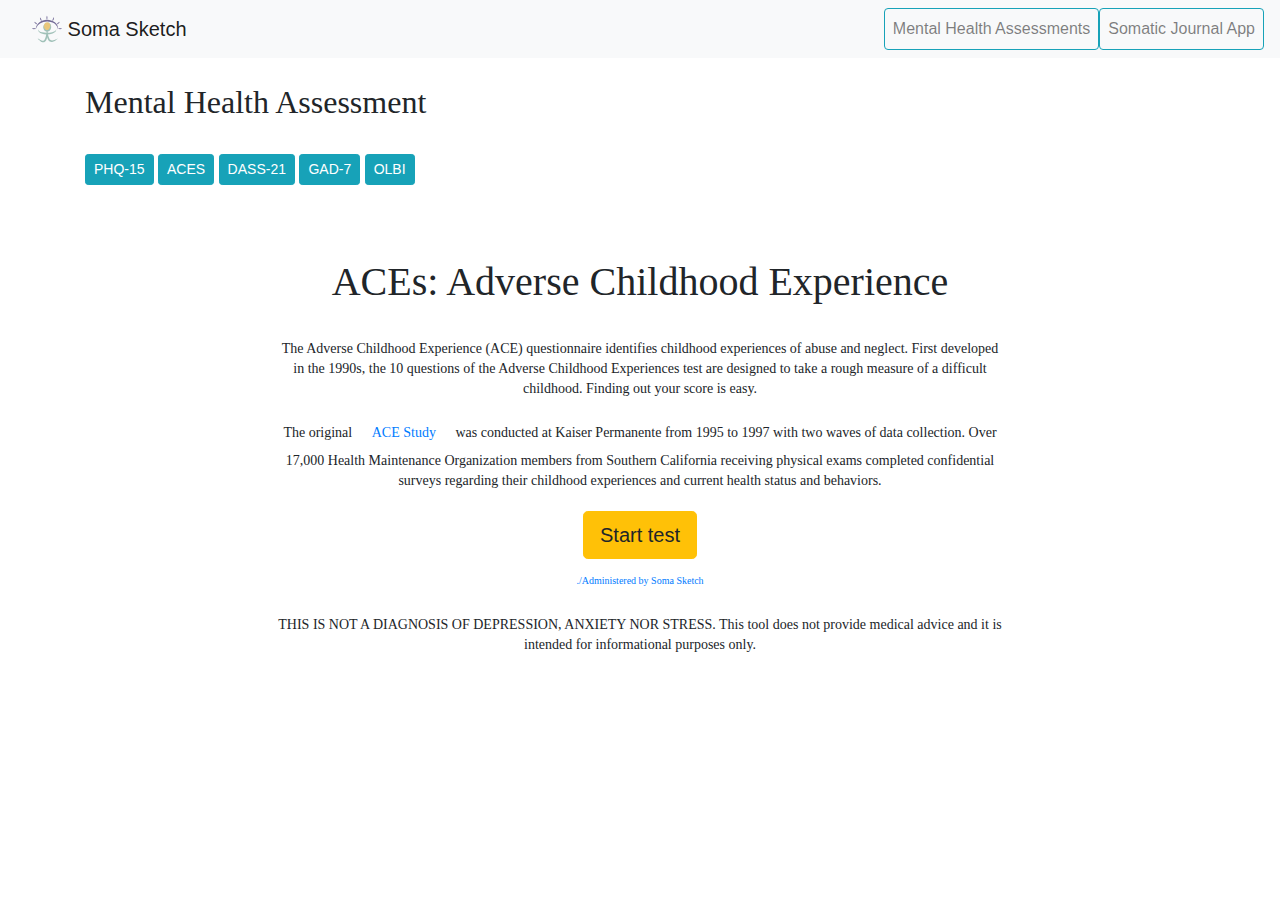
<file: components/aces.html>
<!DOCTYPE html>
<html lang="en">

<head>
    <meta charset="UTF-8">
    <meta name="viewport" content="width=device-width, initial-scale=1.0">
    <meta http-equiv="X-UA-Compatible" content="ie=edge">
    <title>ACEs: Adverse Childhood Events</title>
    <link rel="stylesheet" type="text/css" href="../css/exampleStyles.css">
    <link rel="stylesheet" href="https://stackpath.bootstrapcdn.com/bootstrap/4.3.1/css/bootstrap.min.css">
    <script src="https://ajax.googleapis.com/ajax/libs/jquery/3.4.1/jquery.min.js"></script>
</head>

<body>
    <nav class="navbar sticky-top navbar-expand-lg navbar-light bg-light">
        <a class = "navbar-brand" id = "somaSketchLogo" href="../index.html">
            <img src="../img/somasketch_logo.svg" alt="Soma Sketch Logo" width = "30" height = "30" class = "d-inline-block align-top">
            Soma Sketch</a>
        <button class = "navbar-toggler" type ="button" data-toggle="collapse" data-target="#navbarPrimary">
            <span class = "navbar-toggler-icon"></span>
        </button>
        
        <div class="collapse navbar-collapse" role="navigation" id = "navbarPrimary">        
            
            <!-- Collect the nav links, forms, and other content for toggling -->
            <ul class="navbar-nav ml-auto mt-2 mt-lg-0">
                <li class = "nav-item">
                    <a  class ="nav-link btn btn-outline-info"href="assessments.html">Mental Health Assessments</a> 
                </li>        
                <li class = "nav-item">
                    <a  class ="nav-link btn btn-outline-info"href="canvas.html">Somatic Journal App</a> 
                </li>                 
            </ul>
        <!-- /.navbar-collapse -->
        </div>
    </nav>
    <div class="container">
        <div id="home" class="flex-center flex-column justify-content-end">
            <h2>Mental Health Assessment</h2>
            <a class = "btn btn-info btn-sm" href="phq15.html">PHQ-15</a>
            <a class = "btn btn-info btn-sm" href="aces.html">ACES</a>
            <a class = "btn btn-info btn-sm" href="dass21.html">DASS-21</a>
            <a class = "btn btn-info btn-sm" href="gad7.html">GAD-7</a>
            <a class = "btn btn-info btn-sm" href="oldenberg.html">OLBI</a>
        </div>
    </div>
    <div class="container">
    

        <div class="row" id="initialScreen">

            <div class="col-2"></div>

            <div class="col-8 mt-5 mb-5">

                <h1>ACEs: Adverse Childhood Experience</h1>

                <p>
                    The Adverse Childhood Experience (ACE) questionnaire identifies childhood experiences of abuse and neglect. First developed in the 1990s, the 10 questions of the Adverse Childhood Experiences test are designed to take a rough measure of a difficult childhood. Finding out your score is easy.
                </p>

                <p>The original <a href="https://www.cdc.gov/violenceprevention/childabuseandneglect/acestudy/index.html?CDC_AA_refVal=https%3A%2F%2Fwww.cdc.gov%2Fviolenceprevention%2Facestudy%2Findex.html">ACE Study</a> was conducted at Kaiser Permanente from 1995 to 1997 with two waves of data collection. Over 17,000 Health Maintenance Organization members from Southern California receiving physical exams completed confidential surveys regarding their childhood experiences and current health status and behaviors.</p>

                <div class="btn btn-warning btn-lg mt-1 mb-1" id="startButton">Start test</div>
                <p style="font-size:10px;">
                    <a href="mailto:info@somasketch.com" id="signature">./Administered by Soma Sketch</a>
                </p>

                <p>
                    <span id=colour_red>THIS IS NOT A DIAGNOSIS OF DEPRESSION, ANXIETY NOR STRESS. This tool does not
                        provide medical advice and it is intended for informational purposes only</span>.
                </p>

            </div>

            <div class="col-2"></div>

        </div>

        <div class = "row" id = "quiz">
                <header>
                        <div id = "testName">Adverse Childhood Experiences Assessment (ACEs)</div>
                    </header>
                <div class="col-2"></div>
                
                <div class="col-8 mt-5 mb-5">
    
                    <h2>Before your 18th birthday, did a parent or other adult in the household often or very often…</h2>
                    <p></p>
                    <p></p>
                    <h2 class = "response mb-3"  id = "showQuestion">questions</h2>
                    
                    <div class = "row">
                    
                            <button class="button"  id = "r0">No</button>
                            <button class="button"  id = "r1">Yes</button>
                        
                    </div>
                    <div id="hud">
                            <div id="hud-item">
                                <p id="progressText" class="hud-prefix">
                                Question
                                </p>
                                <div id="progressBar">
                                <div id="progressBarFull"></div>
                                </div>
                            </div>
                        </div>
                        <div class = "row">
                                <ul class="pager">
                                    <a href="#" id = "previous" class = "previous">&laquo;Previous</a>
                                    <a href="#" id = "next" class = "next">&raquo;Next</a>
                                </ul>
                        </div>
                </div>
                <div class="col-2"></div>
        
            </div>
            
            <div class = "row" id = "final_result">
                    <header>
                            <div id = "testName">Adverse Childhood Experiences Assessment (ACES)</div>
                        </header>
                <div class="col-2"></div>
    
                <div class="col-8 mt-5 mb-5">
    
                    <h1>Your ACEs score is </h1>
                    <h1 id = "finalScore">score</h1>
                    <button type ="button" class = "btn-warning" id ="restart">Restart</button>
                    <button type ="button" class = "btn-primary" id ="home">Home</button>
                </div>
    
                <div class="col-2"></div>
            </div>
            
            
        </div>

        <script src="Aces_code.js"></script>
</body>

</html>
</file>
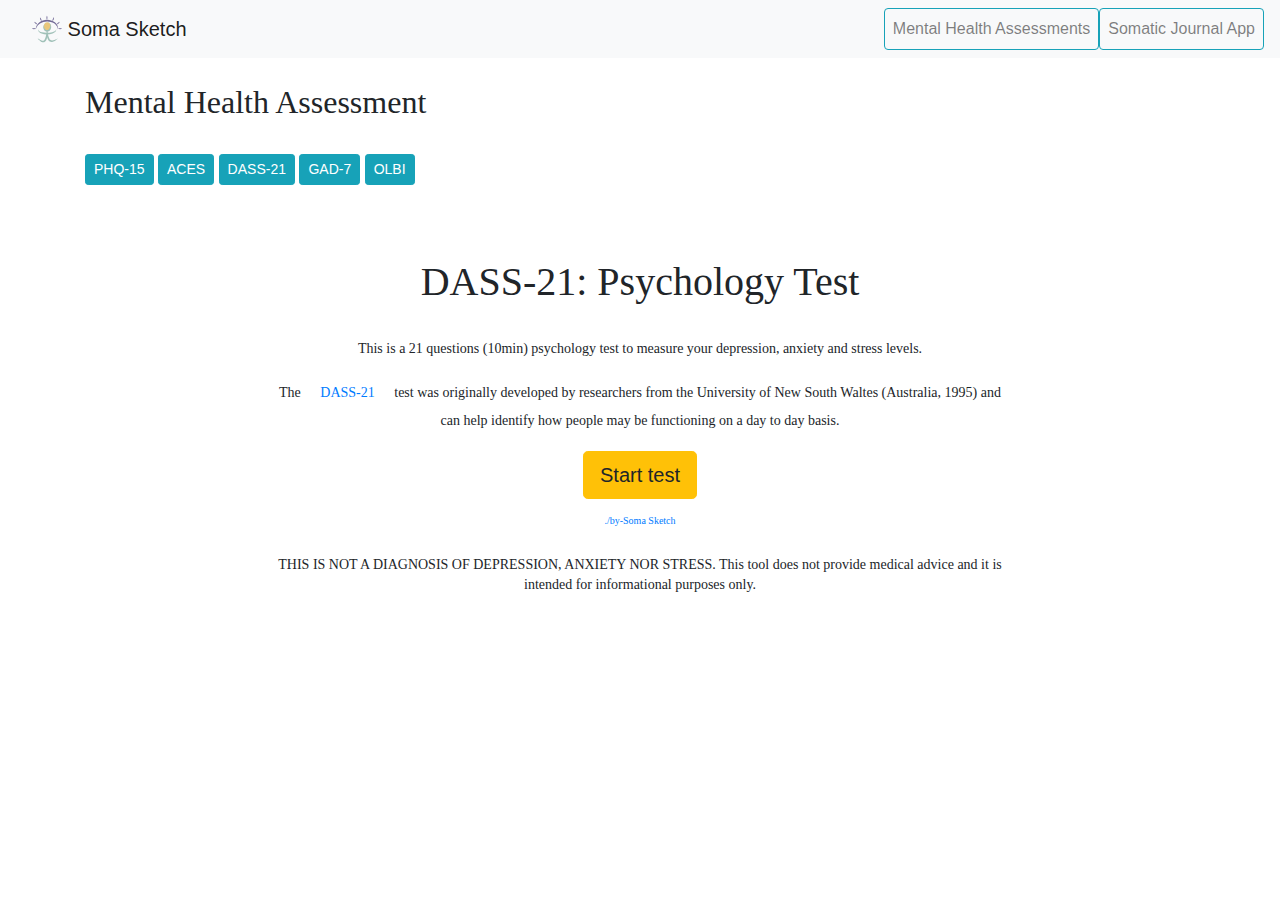
<file: components/dass21.html>
<!DOCTYPE html>
<html lang="en">

<head>
    <meta charset="UTF-8">
    <meta name="viewport" content="width=device-width, initial-scale=1.0">
    <meta http-equiv="X-UA-Compatible" content="ie=edge">
    <title>DASS 21 Psychology test administered by Soma Sketch</title>
      <link rel="stylesheet" type="text/css" href="../css/exampleStyles.css">
    <link rel="stylesheet" href="https://stackpath.bootstrapcdn.com/bootstrap/4.3.1/css/bootstrap.min.css">
    <script src="https://ajax.googleapis.com/ajax/libs/jquery/3.4.1/jquery.min.js"></script>
</head>

<body>
    <nav class="navbar sticky-top navbar-expand-lg navbar-light bg-light">
        <a class = "navbar-brand" id = "somaSketchLogo" href="../index.html">
            <img src="../img/somasketch_logo.svg" alt="Soma Sketch Logo" width = "30" height = "30" class = "d-inline-block align-top">
            Soma Sketch</a>
        <button class = "navbar-toggler" type ="button" data-toggle="collapse" data-target="#navbarPrimary">
            <span class = "navbar-toggler-icon"></span>
        </button>
        
        <div class="collapse navbar-collapse" role="navigation" id = "navbarPrimary">        
            
            <!-- Collect the nav links, forms, and other content for toggling -->
            <ul class="navbar-nav ml-auto mt-2 mt-lg-0">
                <li class = "nav-item">
                    <a  class ="nav-link btn btn-outline-info"href="assessments.html">Mental Health Assessments</a> 
                </li>        
                <li class = "nav-item">
                    <a  class ="nav-link btn btn-outline-info"href="canvas.html">Somatic Journal App</a> 
                </li>                     
            </ul>
        <!-- /.navbar-collapse -->
        </div>
    </nav>
    <div class="container">
        <div id="home" class="flex-center flex-column justify-content-end">
            <h2>Mental Health Assessment</h2>
            <a class = "btn btn-info btn-sm" href="phq15.html">PHQ-15</a>
            <a class = "btn btn-info btn-sm" href="aces.html">ACES</a>
            <a class = "btn btn-info btn-sm" href="dass21.html">DASS-21</a>
            <a class = "btn btn-info btn-sm" href="gad7.html">GAD-7</a>
            <a class = "btn btn-info btn-sm" href="oldenberg.html">OLBI</a>
        </div>
    </div>
    <div class="container">

        <div class="row" id="initialScreen">

            <div class="col-2"></div>

            <div class="col-8 mt-5 mb-5">

                <h1>DASS-21: Psychology Test</h1>

                <p>
                    This is a 21 questions (10min) psychology test to measure your depression, anxiety and stress levels.
                </p>

                <p>The <a href="https://en.wikipedia.org/wiki/DASS_(psychology)">DASS-21</a> test was originally developed by researchers from the University of New South Waltes (Australia, 1995) and can help identify how people may be functioning on a day to day basis. </p>

                <div class="btn btn-warning btn-lg mt-1 mb-1" id="start">Start test</div>
                <p style="font-size:10px;">
                    <a href="mailto:hello@somasketch.com" id="signature">./by-Soma Sketch</a>
                </p>

                <p>
                    <span id=colour_red>THIS IS NOT A DIAGNOSIS OF DEPRESSION, ANXIETY NOR STRESS. This tool does not
                        provide medical advice and it is intended for informational purposes only</span>.
                </p>

            </div>

            <div class="col-2"></div>

        </div>

        <div class="row" id="quiz">


                <header>
                        <div id = "testName">Depression, Anxiety and Stress Scales (DASS-21)</div>
                    </header>
            <div class="col-2"></div>

            <div class="col-8 mt-5 mb-5">
                <h2>In the past week...</h2>
                <h2 class="response mb-3" id="printquestion">questions</h2>
                <div class="row">
                    
                    
                    <button class="button" id="r0">did not apply to me</button>
                    <button class="button" id="r1">apply some of the time</button>
                    <button class="button" id="r2">apply good part of time</button>
                    <button class="button" id="r3">apply most of the time </button>
                    
                </div>
                <div id="hud">
                    <div id="hud-item">
                        <p id="progressText" class="hud-prefix">
                        Question
                        </p>
                        <div id="progressBar">
                        <div id="progressBarFull"></div>
                        </div>
                    </div>
                </div>
                <div class = "row">
                        <ul class="pager">
                            <a href="#" id = "previous" class = "previous">&laquo;Previous</a>
                            <a href="#" id = "next" class = "next">&raquo;Next</a>
                        </ul>
                </div>
            </div>
        </div>
            

            <div class="col-2"></div>

        </div>

        <div class="row" id="final_result">
                <header>
                        <div id = "testName">Depression, Anxiety and Stress Scales (DASS-21)</div>
                    </header>
            <div class="col-1"></div>

            <div class="col-10 mt-5">

                <h1>Results</h1>

                <div class="row">
                    <h5>Depression Scale:</h5>
                </div>

                <div class="row mb-2 justify-content-center">
                    <span class="border border-success" id="DNormal">Normal</span>
                    <span class="border border-warning" id="DMild">Mild</span>
                    <span class="border border-warning" id="DModerate">Moderate</span>
                    <span class="border border-danger" id="DSevere">Severe</span>
                    <span class="border border-danger" id="DExtreme">Extreme</span>
                </div>

                <div class="row">
                    <h5>Anxiety Scale:</h5>
                </div>

                <div class="row mb-2 justify-content-center">
                    <span class="border border-success" id="ANormal">Normal</span>
                    <span class="border border-warning" id="AMild">Mild</span>
                    <span class="border border-warning" id="AModerate">Moderate</span>
                    <span class="border border-danger" id="ASevere">Severe</span>
                    <span class="border border-danger" id="AExtreme">Extreme</span>
                </div>

                <div class="row">
                    <h5>Stress Scale:</h5>
                </div>
                <div class="row mb-2 justify-content-center">
                    <span class="border border-success" id="SNormal">Normal</span>
                    <span class="border border-warning" id="SMild">Mild</span>
                    <span class="border border-warning" id="SModerate">Moderate</span>
                    <span class="border border-danger" id="SSevere">Severe</span>
                    <span class="border border-danger" id="SExtreme">Extreme</span>
                </div>

                <div class="btn btn-primary btn-lg mt-3 mb-3" id="restart">Restart</div>
                <button type ="button" class = "btn-primary" id ="home">Home</button>

                <div class="col-1"></div>

            </div>

        </div>
        <script src="https://code.jquery.com/jquery-3.2.1.slim.min.js" integrity="sha384-KJ3o2DKtIkvYIK3UENzmM7KCkRr/rE9/Qpg6aAZGJwFDMVNA/GpGFF93hXpG5KkN" crossorigin="anonymous"></script>
        <script src="https://cdnjs.cloudflare.com/ajax/libs/popper.js/1.12.9/umd/popper.min.js" integrity="sha384-ApNbgh9B+Y1QKtv3Rn7W3mgPxhU9K/ScQsAP7hUibX39j7fakFPskvXusvfa0b4Q" crossorigin="anonymous"></script>
        <script src="https://maxcdn.bootstrapcdn.com/bootstrap/4.0.0/js/bootstrap.min.js" integrity="sha384-JZR6Spejh4U02d8jOt6vLEHfe/JQGiRRSQQxSfFWpi1MquVdAyjUar5+76PVCmYl" crossorigin="anonymous"></script>    
        <script src="dass_21_code.js"></script>
</body>

</html>
</file>
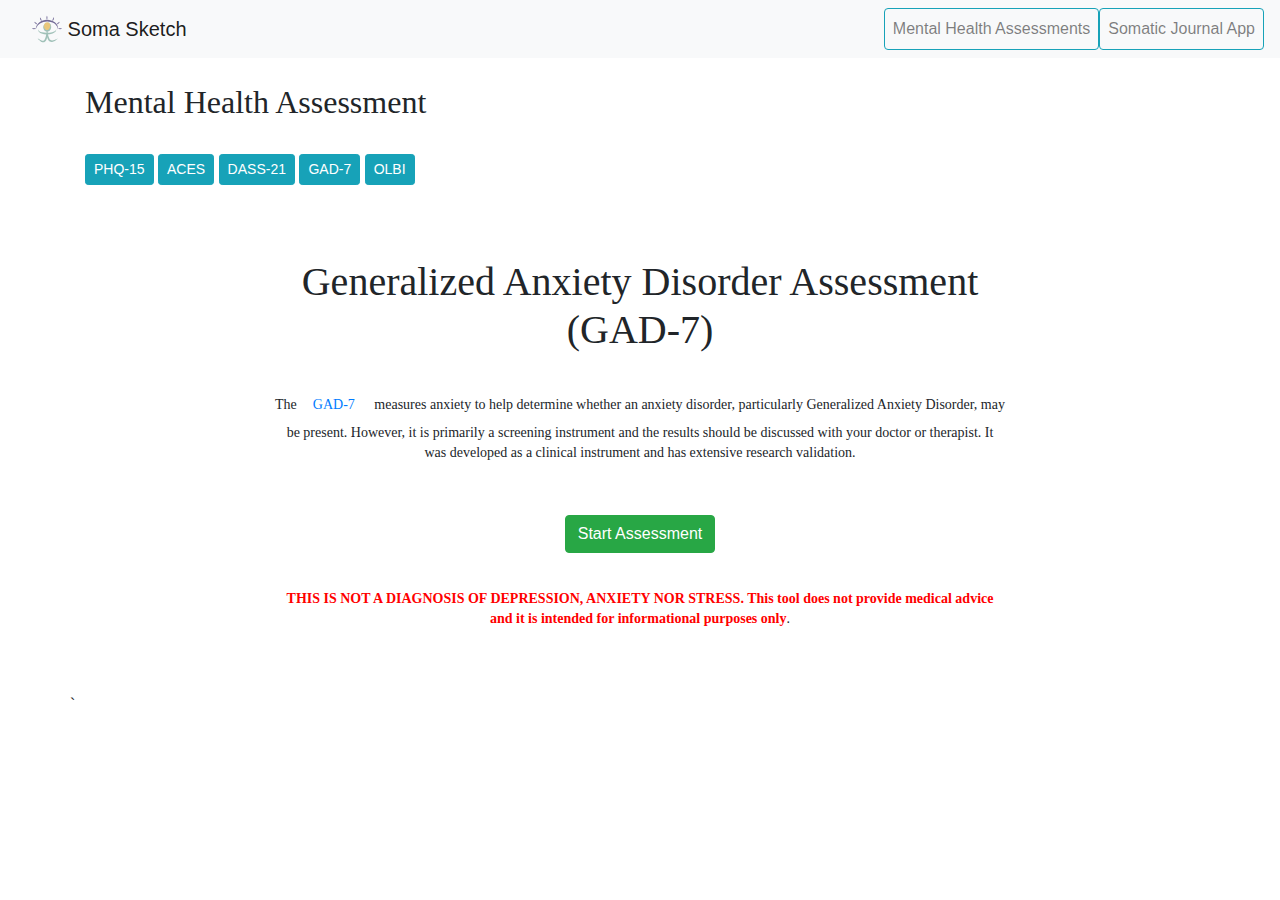
<file: components/gad7.html>
<!DOCTYPE html>
<html lang="en">
<head>
    <meta charset="UTF-8">
    <meta name="viewport" content="width=device-width, initial-scale=1.0">
    <meta http-equiv="X-UA-Compatible" content="ie=edge">
    <title>Test From Scratch</title>
    <link rel="stylesheet" type="text/css" href="../css/exampleStyles.css">
    <link rel="stylesheet" href="https://stackpath.bootstrapcdn.com/bootstrap/4.3.1/css/bootstrap.min.css">
    <script src="https://ajax.googleapis.com/ajax/libs/jquery/3.4.1/jquery.min.js"></script>
</head>

<body>
    <nav class="navbar sticky-top navbar-expand-lg navbar-light bg-light">
        <a class = "navbar-brand" id = "somaSketchLogo" href="../index.html">
            <img src="../img/somasketch_logo.svg" alt="Soma Sketch Logo" width = "30" height = "30" class = "d-inline-block align-top">
            Soma Sketch</a>
        <button class = "navbar-toggler" type ="button" data-toggle="collapse" data-target="#navbarPrimary">
            <span class = "navbar-toggler-icon"></span>
        </button>
        
        <div class="collapse navbar-collapse" role="navigation" id = "navbarPrimary">        
            
            <!-- Collect the nav links, forms, and other content for toggling -->
            <ul class="navbar-nav ml-auto mt-2 mt-lg-0">
                <li class = "nav-item">
                    <a  class ="nav-link btn btn-outline-info"href="assessments.html">Mental Health Assessments</a> 
                </li>        
                <li class = "nav-item">
                    <a  class ="nav-link btn btn-outline-info"href="canvas.html">Somatic Journal App</a> 
                </li>             
            </ul>
        <!-- /.navbar-collapse -->
        </div>
    </nav>
    <div class="container">
        <div id="home" class="flex-center flex-column justify-content-end">
            <h2>Mental Health Assessment</h2>
            <a class = "btn btn-info btn-sm" href="phq15.html">PHQ-15</a>
            <a class = "btn btn-info btn-sm" href="aces.html">ACES</a>
            <a class = "btn btn-info btn-sm" href="dass21.html">DASS-21</a>
            <a class = "btn btn-info btn-sm" href="gad7.html">GAD-7</a>
            <a class = "btn btn-info btn-sm" href="oldenberg.html">OLBI</a>
        </div>
    </div>
    <div class = "container">

        <div class = "row" id = "initialScreen">

            <div class="col-2"></div>

            <div class="col-8 mt-5 mb-5">

                <h1>Generalized Anxiety Disorder Assessment (GAD-7)</h1>

                <p>The<a href ="https://en.wikipedia.org/wiki/Generalized_Anxiety_Disorder_7"> GAD-7</a> measures anxiety to help 
                    determine whether an anxiety disorder, 
                    particularly Generalized Anxiety Disorder, may be present. 
                    However, it is primarily a screening instrument and the results 
                    should be discussed with your doctor or therapist. It was developed 
                    as a clinical instrument and has extensive research validation.
                </p>
                <p></p>
                <!-- <p><h2><strong>Directions: </strong>Over the last 2 weeks, how often have you been bothered by the following problems...</h2></p> -->
                <p>
                        <br>
                </p>
        
                <button type="button" class="btn btn btn-success" id = "startButton">Start Assessment</button>
                <p>
                    <br>
                   
                </p>
                
                <p>
                    <font color ="red"><strong>THIS IS NOT A DIAGNOSIS OF DEPRESSION, ANXIETY NOR STRESS. This tool does not provide medical advice and it is intended for informational purposes only</font></strong>.
                </p>
            
        
            </div>
             <div class="col-2"></div>
    `   </div>  

        <div class = "row" id = "quiz">
                <header>
                        <div id = "testName">Generalized Anxiety Disorder (GAD-7)</div>
                </header>
            <div class="col-2"></div>
            
            <div class="col-8 mt-5 mb-5">

                <h2>Over the last 2 weeks, how often have you been bothered by the following problems...</h2>
                <p></p>
                <p></p>
                <h2 class = "response mb-3"  id = "showQuestion">questions</h2>
                
                <div class = "row">
                    
                        <button class="button"  id = "r0">Not at all</button>
                        <button class="button"  id = "r1">Several days</button>
                        <button class="button"  id = "r2">More than half the days</button>
                        <button class="button"  id = "r3">Nearly everyday</button>
                    
                </div>
                <div id="hud">
                        <div id="hud-item">
                            <p id="progressText" class="hud-prefix">
                            Question
                            </p>
                            <div id="progressBar">
                            <div id="progressBarFull"></div>
                            </div>
                        </div>
                    </div>
                    <div class = "row">
                            <ul class="pager">
                                <a href="#" id = "previous" class = "previous">&laquo;Previous</a>
                                <a href="#" id = "next" class = "next">&raquo;Next</a>
                            </ul>
                    </div>
                </div>
            <div class="col-2"></div>
    
        </div>
        
        <div class = "row" id = "final_result">
                <header>
                        <div id = "testName">Generalized Anxiety Disorder (GAD-7)</div>
                </header>
            <div class="col-2"></div>

            <div class="col-8 mt-5 mb-5">

                <h1>Your GAD-7 score is </h1>
                <h1 id = "finalScore">score</h1>
                <button type ="button" class = "btn-warning" id ="restart">Restart</button>
                <button type ="button" class = "btn-primary" id ="home">Home</button>
            </div>

            <div class="col-2"></div>
        </div>
        
        
    </div>

    <script src="gad_7_code.js"></script>
</body>
</html>
</file>
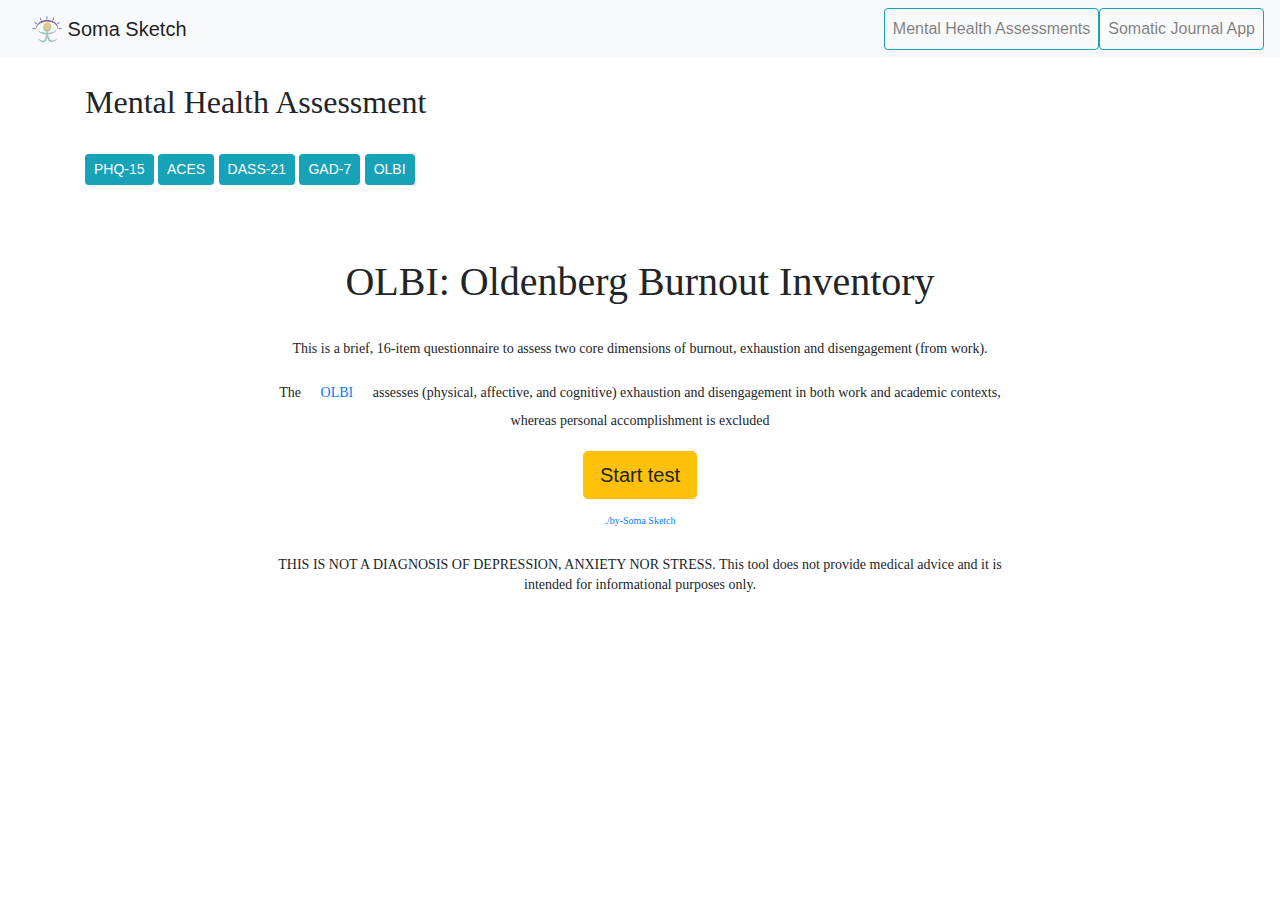
<file: components/oldenberg.html>
<!DOCTYPE html>
<html lang="en">
<head>
    <meta charset="UTF-8">
    <meta name="viewport" content="width=device-width, initial-scale=1.0">
    <meta http-equiv="X-UA-Compatible" content="ie=edge">
    <title>OLBI - Burnout</title>
    <link rel="stylesheet" type="text/css" href="../css/exampleStyles.css">
    <link rel="stylesheet" href="https://stackpath.bootstrapcdn.com/bootstrap/4.3.1/css/bootstrap.min.css">
    <script src="https://ajax.googleapis.com/ajax/libs/jquery/3.4.1/jquery.min.js"></script>
</head>

<body>
    <nav class="navbar sticky-top navbar-expand-lg navbar-light bg-light">
        <a class = "navbar-brand" id = "somaSketchLogo" href="../index.html">
            <img src="../img/somasketch_logo.svg" alt="Soma Sketch Logo" width = "30" height = "30" class = "d-inline-block align-top">
            Soma Sketch</a>
        <button class = "navbar-toggler" type ="button" data-toggle="collapse" data-target="#navbarPrimary">
            <span class = "navbar-toggler-icon"></span>
        </button>
        
        <div class="collapse navbar-collapse" role="navigation" id = "navbarPrimary">        
            
            <!-- Collect the nav links, forms, and other content for toggling -->
            <ul class="navbar-nav ml-auto mt-2 mt-lg-0">
                <li class = "nav-item">
                    <a  class ="nav-link btn btn-outline-info"href="assessments.html">Mental Health Assessments</a> 
                </li>        
                <li class = "nav-item">
                    <a  class ="nav-link btn btn-outline-info"href="canvas.html">Somatic Journal App</a> 
                </li>                     
            </ul>
        <!-- /.navbar-collapse -->
        </div>
    </nav>
    <div class="container">
        <div id="home" class="flex-center flex-column justify-content-end">
            <h2>Mental Health Assessment</h2>
            <a class = "btn btn-info btn-sm" href="phq15.html">PHQ-15</a>
            <a class = "btn btn-info btn-sm" href="aces.html">ACES</a>
            <a class = "btn btn-info btn-sm" href="dass21.html">DASS-21</a>
            <a class = "btn btn-info btn-sm" href="gad7.html">GAD-7</a>
            <a class = "btn btn-info btn-sm" href="oldenberg.html">OLBI</a>
        </div>
    </div>
    <div class="container">

                <div class="row" id="initialScreen">
        
                    <div class="col-2"></div>
        
                    <div class="col-8 mt-5 mb-5">
        
                        <h1>OLBI: Oldenberg Burnout Inventory</h1>
        
                        <p>
                            This is a brief, 16-item questionnaire to assess two core dimensions of burnout, exhaustion and disengagement (from work).
                        </p>
        
                        <p>The <a href="https://core.ac.uk/download/pdf/82511544.pdf">OLBI</a> assesses (physical, affective, and cognitive) exhaustion and disengagement in both work and academic contexts, whereas personal accomplishment is excluded </p>
        
                        <div class="btn btn-warning btn-lg mt-1 mb-1" id="startButton">Start test</div>
                        <p style="font-size:10px;">
                            <a href="mailto:hello@somasketch.com" id="signature">./by-Soma Sketch</a>
                        </p>
        
                        <p>
                            <span id=colour_red>THIS IS NOT A DIAGNOSIS OF DEPRESSION, ANXIETY NOR STRESS. This tool does not
                                provide medical advice and it is intended for informational purposes only</span>.
                        </p>
        
                    </div>
        
                    <div class="col-2"></div>
        
                </div>
                <div class = "row" id = "quiz">
                        <header>
                            <div id = "testName">Oldenberg Burnout Inventory Assesment</div>
                        </header>
                        
                        <div class="col-2"></div>
                        
                        <div class="col-8 mt-5 mb-5">
            
                            <h2>Over the last 2 weeks, how often have you been bothered by the following problems...</h2>
                            <p></p>
                            <p></p>
                            <h2 class = "response mb-3"  id = "showQuestion">questions</h2>
                            
                            <div class = "row">
                                
                                    <button class="button" id = "r0">Strongly agree</button>
                                    <button class="button" id = "r1">Agree</button>
                                    <button class="button" id = "r2">Disagree</button>
                                    <button class="button" id = "r3">Strongly disagree</button>
                            </div>
                            <div id="hud">
                                    <div id="hud-item">
                                        <p id="progressText" class="hud-prefix">
                                        Question
                                        </p>
                                        <div id="progressBar">
                                        <div id="progressBarFull"></div>
                                        </div>
                                    </div>
                                </div>
                                <div class = "row">
                                        <ul class="pager">
                                            <a href="#" id = "previous" class = "previous">&laquo;Previous</a>
                                            <a href="#" id = "next" class = "next">&raquo;Next</a>
                                        </ul>
                                </div>
                    </div>
                
                    </div>
                    
                    <div class = "row" id = "final_result">
                            <header>
                                    <div id = "testName">Oldenberg Burnout Inventory Assesment</div>
                                </header>
                        <div class="col-2"></div>
            
                        <div class="col-8 mt-5 mb-5">
            
                            <h1>Your OLBI score is </h1>
                            <h1 id = "finalScore">score</h1>
                            <button type ="button" class = "btn-warning" id ="restart">Restart</button>
                            <button type ="button" class = "btn-primary" id ="home">Home</button>
                        </div>
            
                        <div class="col-2"></div>
                    </div>
                    
                    
                </div>
            
                <script src="oldenberg_code.js"></script>
    
    </body>
</html>
</file>
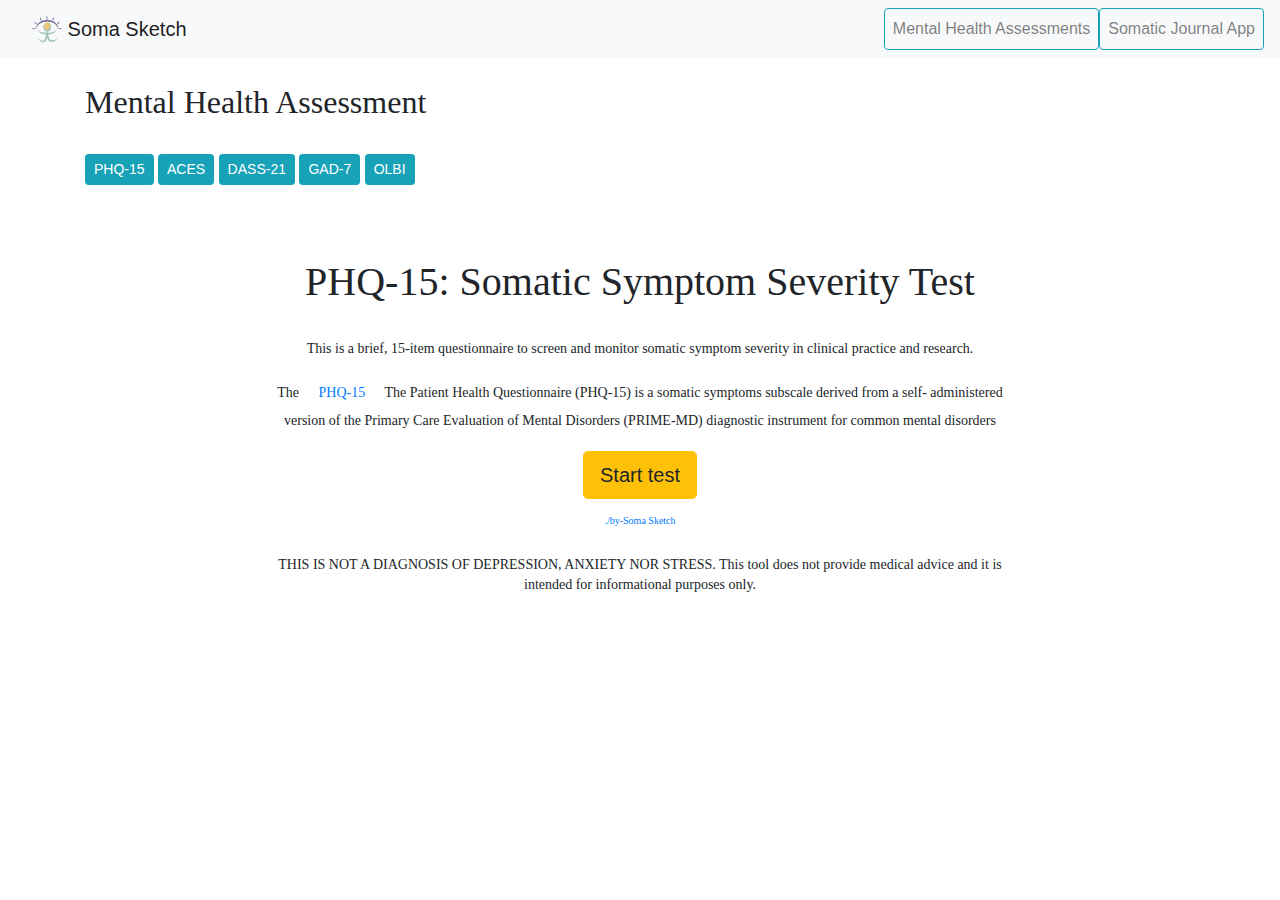
<file: components/phq15.html>
<!DOCTYPE html>
<html lang="en">

<head>
    <meta charset="UTF-8">
    <meta name="viewport" content="width=device-width, initial-scale=1.0">
    <meta http-equiv="X-UA-Compatible" content="ie=edge">
    <title>PHQ-15: Somatic Severity Test</title>
    <link rel="stylesheet" type="text/css" href="../css/exampleStyles.css">
    <link rel="stylesheet" href="https://stackpath.bootstrapcdn.com/bootstrap/4.3.1/css/bootstrap.min.css">
    <script src="https://ajax.googleapis.com/ajax/libs/jquery/3.4.1/jquery.min.js"></script>
</head>

<body>
    <nav class="navbar sticky-top navbar-expand-lg navbar-light bg-light">
        <a class = "navbar-brand" id = "somaSketchLogo" href="../index.html">
            <img src="../img/somasketch_logo.svg" alt="Soma Sketch Logo" width = "30" height = "30" class = "d-inline-block align-top">
            Soma Sketch</a>
        <button class = "navbar-toggler" type ="button" data-toggle="collapse" data-target="#navbarPrimary">
            <span class = "navbar-toggler-icon"></span>
        </button>
        
        <div class="collapse navbar-collapse" role="navigation" id = "navbarPrimary">        
            
            <!-- Collect the nav links, forms, and other content for toggling -->
            <ul class="navbar-nav ml-auto mt-2 mt-lg-0">
                <li class = "nav-item">
                    <a  class ="nav-link btn btn-outline-info"href="assessments.html">Mental Health Assessments</a> 
                </li>        
                <li class = "nav-item">
                    <a  class ="nav-link btn btn-outline-info"href="canvas.html">Somatic Journal App</a> 
                </li>                    
            </ul>
        <!-- /.navbar-collapse -->
        </div>
    </nav>
    <div class="container">
        <div id="home" class="flex-center flex-column justify-content-end">
            <h2>Mental Health Assessment</h2>
            <a class = "btn btn-info btn-sm" href="phq15.html">PHQ-15</a>
            <a class = "btn btn-info btn-sm" href="aces.html">ACES</a>
            <a class = "btn btn-info btn-sm" href="dass21.html">DASS-21</a>
            <a class = "btn btn-info btn-sm" href="gad7.html">GAD-7</a>
            <a class = "btn btn-info btn-sm" href="oldenberg.html">OLBI</a>
        </div>
    </div>
    <div class="container">

        <div class="row" id="initialScreen">

            <div class="col-2"></div>

            <div class="col-8 mt-5 mb-5">

                <h1>PHQ-15: Somatic Symptom Severity Test</h1>

                <p>
                    This is a brief, 15-item questionnaire to screen and monitor somatic symptom severity in clinical practice and research.
                </p>

                <p>The <a href="https://en.wikipedia.org/wiki/Patient_Health_Questionnaire#15-item_somatic_scale">PHQ-15</a> The Patient Health Questionnaire (PHQ-15) is a somatic symptoms subscale derived from a self- administered version of the Primary Care Evaluation of Mental Disorders (PRIME-MD) diagnostic instrument for common mental disorders </p>

                <div class="btn btn-warning btn-lg mt-1 mb-1" id="startButton">Start test</div>
                <p style="font-size:10px;">
                    <a href="mailto:hello@somasketch.com" id="signature">./by-Soma Sketch</a>
                </p>

                <p>
                    <span id=colour_red>THIS IS NOT A DIAGNOSIS OF DEPRESSION, ANXIETY NOR STRESS. This tool does not
                        provide medical advice and it is intended for informational purposes only</span>.
                </p>

            </div>

            <div class="col-2"></div>

        </div>

        <div class = "row" id = "quiz">
                <header>
                    <div id = "testName">PHQ-15: Somatic Symptom Severity Test</div>
                </header>
                <div class="col-2">
                </div>
                
                <div class="col-8 mt-5 mb-5">
    
                    <h2>Over the last week, how often have you been bothered by...</h2>
                    
                    <h2 class = "response mb-3"  id = "showQuestion">questions</h2>
                    
                    <div class = "row">
                       
                            <button class="button"  id = "r0">Not at all</button>
                            <button class="button"  id = "r1">Bothered a little</button>
                            <button class="button"  id = "r2">Bothered a lot</button>
                        
                    </div>
                    <p></p>
                    <div id="hud">
                        <div id="hud-item">
                            <p id="progressText" class="hud-prefix">
                            Question
                            </p>
                            <div id="progressBar">
                            <div id="progressBarFull"></div>
                            </div>
                        </div>
                    </div>
                    <div class = "row">
                            <ul class="pager">
                                <a href="#" id = "previous" class = "previous">&laquo;Previous</a>
                                <a href="#" id = "next" class = "next">&raquo;Next</a>
                            </ul>
                    </div>
                </div>
            </div>
            
            <div class = "row" id = "final_result">
                    <header>
                        <div id = "testName">PHQ-15: Somatic Symptom Severity Test</div>
                    </header>
                <div class="col-2"></div>
    
                <div class="col-8 mt-5 mb-5">
                    <div class = row>
                        <h1>Your PHQ-15 score is</h1>
                        <h1 id = "finalScore">score</h1>
                    </div>
                    <div class = row>Somatic Symptom Severity Scale</div>
                    <div class = row>
                        <div class="row mb-2 justify-content-center">
                            <span class="border border-success" id="SNormal">Minimal</span>
                            <span class="border border-warning" id="SMild">Low</span>
                            <span class="border border-warning" id="SModerate">Medium</span>
                            <span class="border border-danger" id="SSevere">High</span>
                        </div>
                    </div>
                    <div class = row>
                        <button type ="button" class = "btn-warning" id ="restart">Restart</button>
                        <button type ="button" class = "btn-primary" id ="home">Home</button>
                    </div>
                </div>
    
                <div class="col-2"></div>
            </div>
            
            
        </div>
    <script src="https://code.jquery.com/jquery-3.2.1.slim.min.js" integrity="sha384-KJ3o2DKtIkvYIK3UENzmM7KCkRr/rE9/Qpg6aAZGJwFDMVNA/GpGFF93hXpG5KkN" crossorigin="anonymous"></script>
    <script src="https://cdnjs.cloudflare.com/ajax/libs/popper.js/1.12.9/umd/popper.min.js" integrity="sha384-ApNbgh9B+Y1QKtv3Rn7W3mgPxhU9K/ScQsAP7hUibX39j7fakFPskvXusvfa0b4Q" crossorigin="anonymous"></script>
    <script src="https://maxcdn.bootstrapcdn.com/bootstrap/4.0.0/js/bootstrap.min.js" integrity="sha384-JZR6Spejh4U02d8jOt6vLEHfe/JQGiRRSQQxSfFWpi1MquVdAyjUar5+76PVCmYl" crossorigin="anonymous"></script>
    <script src="phq15_code.js"></script>
</body>

</html>
</file>
<file: css/exampleStyles.css>
.container{
    text-align: flex;
}

#initialScreen{
    text-align: center;
}

* {
    box-sizing: border-box;
  }

h1{
    font-family: Comfortaa;
    padding: 25px 0px 25px 0px;
}

h2{
    font-family: Comfortaa;
    padding: 25px 0px 25px 0px;
}

#testName{
    font-family: Comfortaa;
    text-align: left;
    font-size:16px;
    color: blue;
}

h5{
    margin-left: 20%; 
    text-align: left;
    /* margin: auto; */
}
p{
    font-family: Comfortaa;
}

#initialScreen{
    display: flex;
}

#quiz{display: none;

}

#final_result{display: none;
}

/* Button Group */
.btn-group-vertical{
font-family: Comfortaa;
    font-size: 1.8rem;
    width: 100%;
    text-align: center;
    /*border: 0.5rem solid #56a5eb; */
    text-decoration: none;
    color: #56a5eb;
    background-color: white;
    display: flex;
    align-items: center;
    
}

.button{
    font-family: Comfortaa;
    font-size: 100%;
    display: flex;
    margin-bottom: 0.5rem;
    width: 200%;
    border: 0.1rem solid rgb(86, 165, 235, 0.25);
    background-color: white;
}


  #showQuestion {
    white-space: pre-line;
  }
  .btn-default {
    font-family: Comfortaa;
    font-size: 0.85rem;
    padding: 1rem 0;
    width: 10%;
    text-align: center;
    border: 0.1rem solid #56a5eb;
    margin-bottom: .5rem;
    text-decoration: none;
    color: #56a5eb;
    background-color: white;
    display: flex;
    align-items: center;
    padding-left: .5rem;
   
  }
  
  .btn:hover {
    cursor: pointer;
    box-shadow: 0 0.4rem 1.4rem 0 rgba(86, 185, 235, 0.5);
    transform: translateY(-0.1rem);
    transition: transform 150ms;
  }
  
  .btn[disabled]:hover {
    cursor: not-allowed;
    box-shadow: none;
    transform: none;
  }



  /* HUD */

#hud {
    display: flex;
    justify-content: space-between;
  }
  
  .hud-prefix {
    text-align: left;
    font-size: 1rem;
  }
  
  .hud-main-text {
    text-align: center;
  }
  #progressBar {
    width: 20rem;
    height: 1.5rem;
    border: 0.225rem solid #56a5eb;
    margin-top: 0rem;
    /*border-radius: 10px;*/
  }
  
  #progressBarFull {
    height: 1.3rem;
    background-color: #56a5eb;
    width: 0%;
    /*border-radius: 11px;*/
  }

  /* Previous and Next Buttons */
  a {
    text-decoration: none;
    display: inline-block;
    padding: 8px 16px;
  }
  
  a:hover {
    background-color: #ddd;
    color: black;
  }
  
  .previous {
    background-color: #f4e8c1;
    color: black;
    height: 2.5rem;
    width:max-content;
    margin-top: .5rem;
  }
  
  .next {
    background-color: #7995b0;
    color: white;
    height: 2.5rem;
    width: fit-content;
    margin-top: .5rem;
  }
  
  .round {
    border-radius: 50%;
  }

  #DNormal,#ANormal,#SNormal{
    background-color: lightgreen;
    /* display:inline-block; */
    display: block;
    margin: auto;
    /* float: left; */
    width: 100px;
    padding-top: 5px;
    padding-left: 0px;
    padding-right: 0px;
    margin-left: 0px;
    margin-right: 0px;
    border-left: 0px;
    border-right: 0px;
    height: 35px;
    opacity: 0.1;
}
#DMild,#AMild,#SMild{
    background-color: yellow;
    /* display:inline-block; */
    display: block;
    margin: auto;
    /* float: left; */
    width: 100px;
    padding-top: 5px;
    padding-left: 0px;
    padding-right: 0px;
    margin-left: 0px;
    margin-right: 0px;
    border-left: 0px;
    border-right: 0px;
    height: 35px;
    opacity: 0.1;
}
#DModerate,#AModerate,#SModerate{
    background-color: orange;
    /* display:inline-block; */
    display: block;
    margin: auto;
    /* float: left; */
    width: 100px;
    padding-top: 5px;
    padding-left: 0px;
    padding-right: 0px;
    margin-left: 0px;
    margin-right: 0px;
    border-left: 0px;
    border-right: 0px;
    height: 35px;
    opacity: 0.1;
}
#DSevere,#ASevere,#SSevere{
    background-color: red;
    color: white;
    /* display:inline-block; */
    display: block;
    margin: auto;
    /* float: left; */
    width: 100px;
    padding-top: 5px;
    padding-left: 0px;
    padding-right: 0px;
    margin-left: 0px;
    margin-right: 0px;
    border-left: 0px;
    border-right: 0px;
    height: 35px;
    opacity: 0.1;
}
#DExtreme,#AExtreme,#SExtreme{
    background-color: darkred;
    color: white;
    /* display:inline-block; */
    display: block;
    margin: auto;
    /* float: left; */
    width: 100px;
    padding-top: 5px;
    padding-left: 0px;
    padding-right: 0px;
    margin-left: 0px;
    margin-right: 0px;
    border-left: 0px;
    border-right: 0px;
    height: 35px;
    opacity: 0.1;
}

/* Font Family */
h1 { font-family: Raleway; font-size: 24px; font-style: normal; font-variant: normal; font-weight: 700; line-height: 26.4px; } h3 { font-family: Raleway; font-size: 14px; font-style: normal; font-variant: normal; font-weight: 700; line-height: 15.4px; } p { font-family: Raleway; font-size: 14px; font-style: normal; font-variant: normal; font-weight: 400; line-height: 20px; } blockquote { font-family: Raleway; font-size: 21px; font-style: normal; font-variant: normal; font-weight: 400; line-height: 30px; } pre { font-family: Raleway; font-size: 13px; font-style: normal; font-variant: normal; font-weight: 400; line-height: 18.5714px; }

/*Canvas Gender Background Image Toggle*/
</file>
